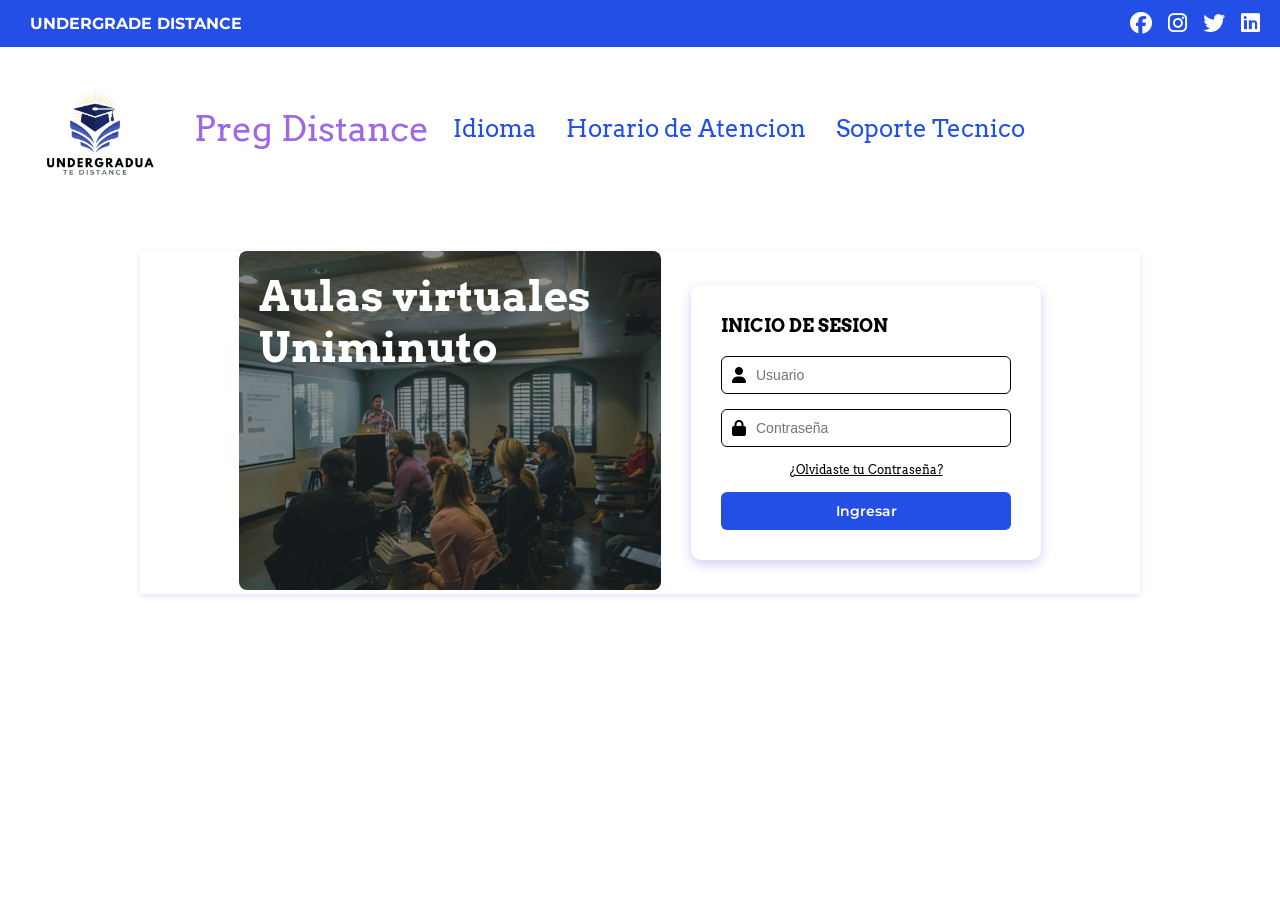
<file: index.html>
<!DOCTYPE html>
<html lang="es">
  <head>
    <meta charset="UTF-8" />
    <meta name="viewport" content="width=device-width, initial-scale=1.0" />
    <link rel="stylesheet" href="./estilos.css" />
    <link rel="preconnect" href="https://fonts.googleapis.com" />
    <link rel="preconnect" href="https://fonts.gstatic.com" crossorigin />
    <link href="https://fonts.googleapis.com/css2?family=Arvo:ital,wght@0,400;0,700;1,400;1,700&family=Cabin:ital,wght@0,400..700;1,400..700&family=Montserrat:ital,wght@0,100..900;1,100..900&display=swap"
      rel="stylesheet"/>
    <title>Undergrade Distance</title>
  </head>
  <body>
    <header class="header-Principal">
      <!-- Menú -->
      <nav class="menu">
        <ul>
          <li>Undergrade Distance</li>
        </ul>
      </nav>
      <!-- Redes Sociales -->
      <div class="enter-container">
        <div class="icons">
          <a href="https://facebook.com" target="_blank"
            ><i class="fa-brands fa-facebook"></i
          ></a>
          <a href="https://instagram.com" target="_blank"
            ><i class="fa-brands fa-instagram"></i
          ></a>
          <a href="https://twitter.com" target="_blank"
            ><i class="fa-brands fa-twitter"></i
          ></a>
          <a href="https://linkedin.com" target="_blank"
            ><i class="fa-brands fa-linkedin"></i
          ></a>
        </div>
      </div>
    </header>
    <div class="logo">
      <img src="./img/icono.jpeg" alt="logo Pagina" />
    </div>

    <nav class="menu-pri">
      <ul>
        <li><a href="#Preg Distance">Preg Distance</a></li>
      </ul>
    </nav>

    <nav class="menu-seg">
      <ul>
        <li><a href="#Idioma">Idioma</a></li>
        <li><a href="#Horario de Atencion">Horario de Atencion</a></li>
        <li><a href="#Soporte Tecnico">Soporte Tecnico</a></li>
      </ul>
    </nav>
    <section class="login-section">
      <!-- Imagen con texto -->
      <div class="banner">
        <img src="./img/FONDO.jpeg" alt="Aulas Virtuales Uniminuto" />
        <div class="banner-text">
          <h2>
            Aulas virtuales <br />
            Uniminuto
          </h2>
        </div>
      </div>

      <!-- Tarjeta de login -->
      <section class="login">
        <h3>INICIO DE SESION</h3>
        <form>
          <div class="input-group">
            <i class="fa-solid fa-user"></i>
            <input type="text" placeholder="Usuario" required />
          </div>
          <div class="input-group">
            <i class="fa-solid fa-lock"></i>
            <input type="password" placeholder="Contraseña" required />
          </div>
          <a href="#" class="forgot">¿Olvidaste tu Contraseña?</a>
          <button type="submit" class="btn-login">Ingresar</button>
        </form>
      </section>
    </section>

    <script src="./js/main.js">
    
    </script>
  </body>
  <footer></footer>
  <link
    rel="stylesheet"
    href="https://cdnjs.cloudflare.com/ajax/libs/font-awesome/6.4.2/css/all.min.css"
  />
</html>
</file>
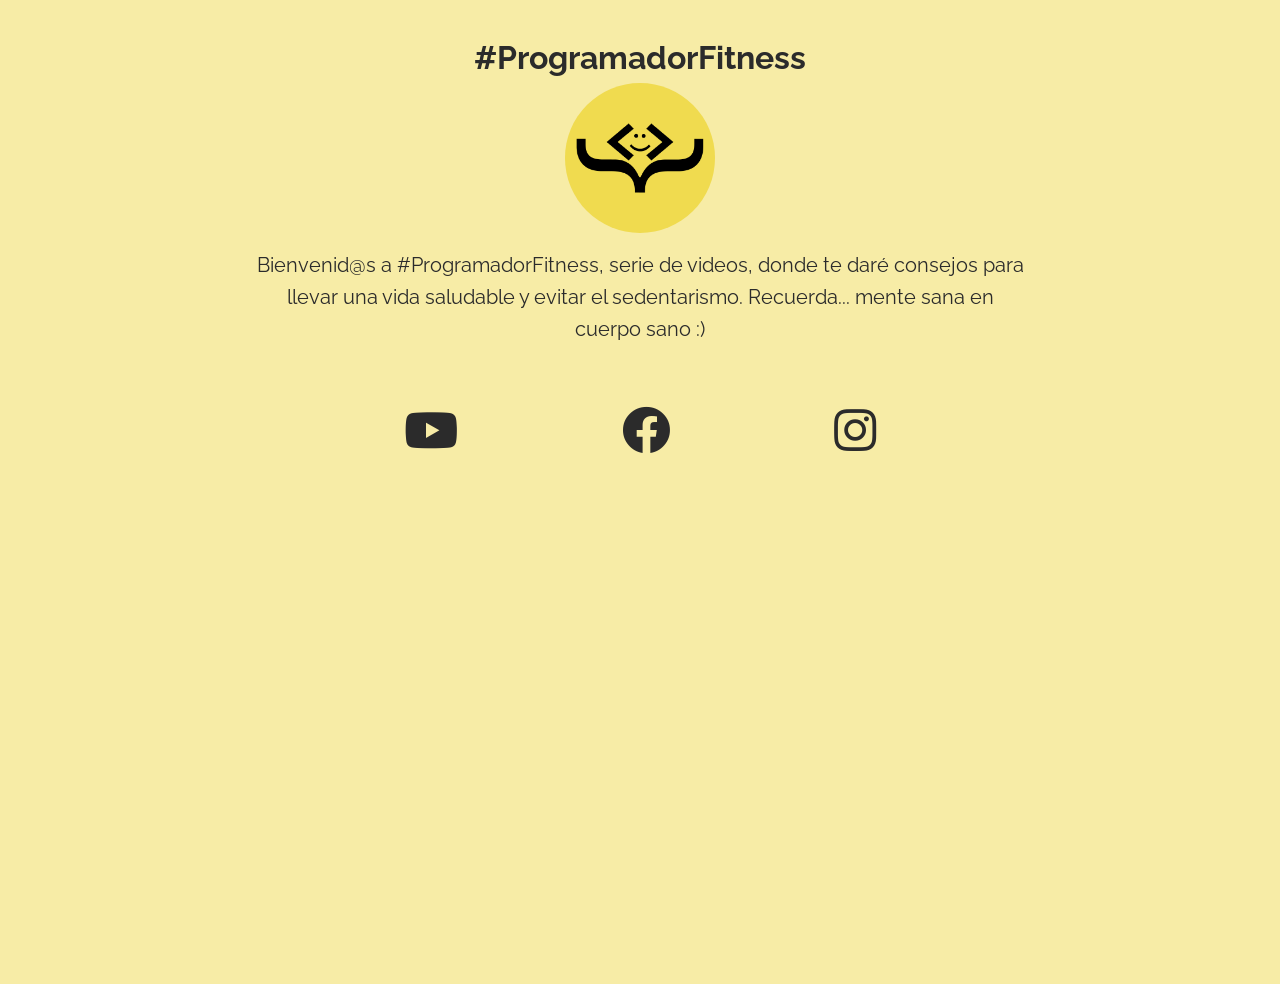
<file: Primer corte/convertir_sitio_a_pwa/index.html>
<!DOCTYPE html>
<html lang="es">

<head>
  <meta charset="UTF-8">
  <meta name="viewport" content="width=device-width, initial-scale=1.0">
  <meta http-equiv="X-UA-Compatible" content="ie=edge">
  <title>#ProgramadorFitness</title>
  <meta name="description" content="Bienvenid@s a #ProgramadorFitness, serie de videos, donde te daré consejos para llevar una vida saludable y evitar el sedentarismo. Recuerda... mente sana en cuerpo sano :)">

  <meta name="theme-color" content="#F0DB4F">
  <meta name="MobileOptimized" content="width">
  <meta name="HandheldFriendly" content="true">
  <meta name="apple-mobile-web-app-capable" content="yes">
  <meta name="apple-mobile-web-app-status-bar-style" content="black-translucent">
  <link rel="shortcut icon" type="image/png" href="./img/ProgramadorFitness.png">
  <link rel="apple-touch-icon" href="./ProgramadorFitness.png">
  <link rel="apple-touch-startup-image" href="./ProgramadorFitness.png">
  <link rel="manifest" href="./manifest.json">

  <link href="https://fonts.googleapis.com/css?family=Raleway:400,700" rel="stylesheet">
  <link href="https://use.fontawesome.com/releases/v5.0.7/css/all.css" rel="stylesheet">
  <link rel="stylesheet" href="./style.css">
</head>

<body>
  <header class="Header">
    <h1>#ProgramadorFitness</h1>
    <img src="./img/ProgramadorFitness.png" alt="#ProgramadorFitness">
    <p>
      Bienvenid@s a #ProgramadorFitness, serie de videos, donde te daré consejos para llevar una vida saludable y evitar el sedentarismo.
      Recuerda... mente sana en cuerpo sano :)
    </p>
    <nav>
      <a href="https://www.youtube.com/playlist?list=PLvq-jIkSeTUbJFWQx8gcy1MK0lTLrdLR9" target="_blank" title="YouTube">
        <i class="fab fa-youtube"></i>
      </a>
      <a href="https://facebook.com/programadorfitness" target="_blank" title="Facebook">
        <i class="fab fa-facebook"></i>
      </a>
      <a href="https://www.instagram.com/explore/tags/ProgramadorFitness/" target="_blank" title="Instagram">
        <i class="fab fa-instagram"></i>
      </a>
    </nav>
  </header>
  <main class="Main">
    <iframe width="560" height="315" src="https://www.youtube.com/embed/9oQIylJ-JpU" frameborder="0" allow="accelerometer; autoplay; encrypted-media; gyroscope; picture-in-picture" allowfullscreen></iframe>
  </main>
  <script src="./script.js"></script>
</body>

</html>
</file>
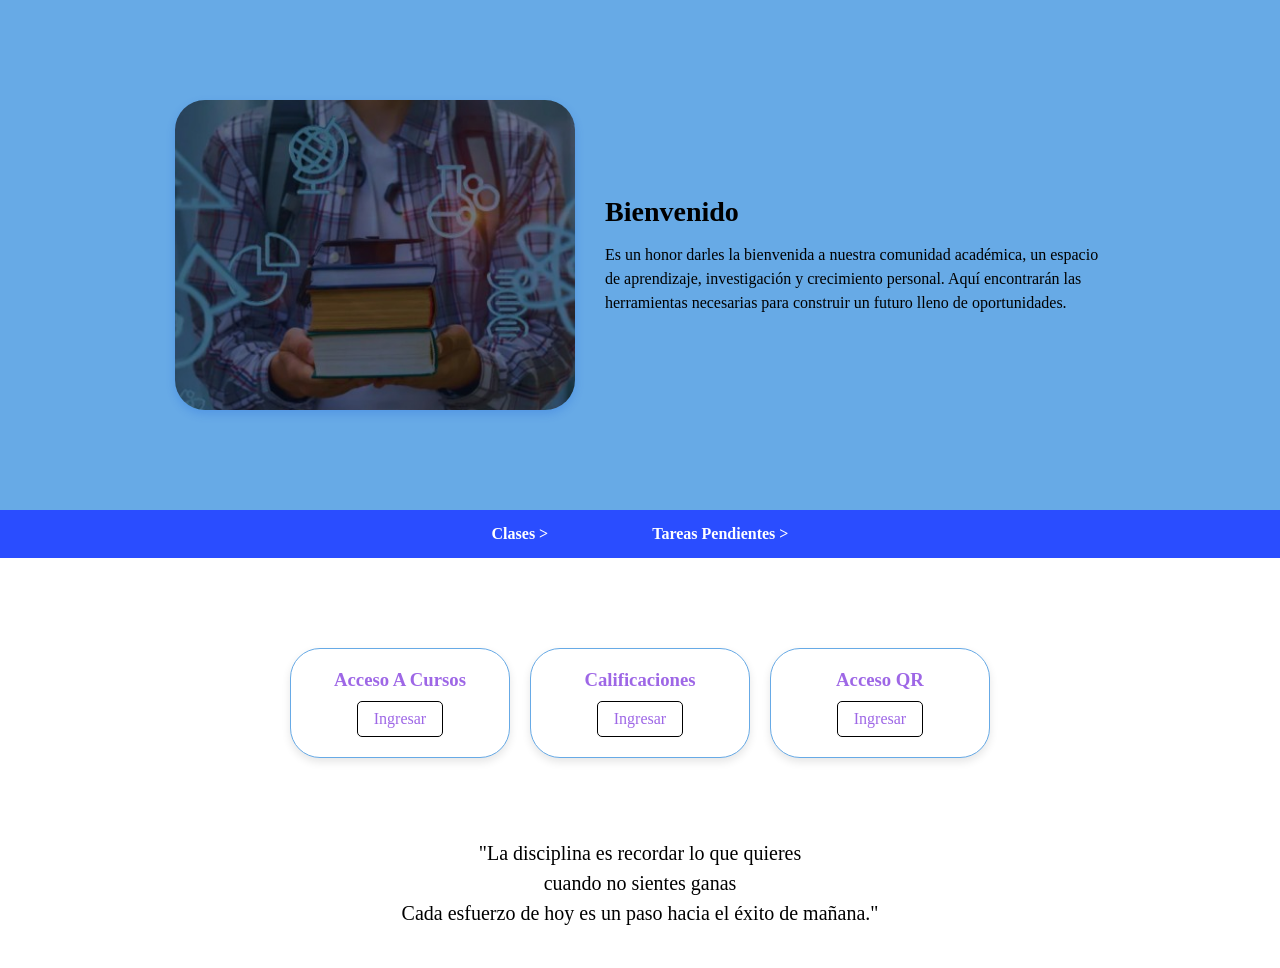
<file: bienvenidad.html>
<!DOCTYPE html>
<html lang="es">
<head>
    <meta charset="UTF-8">
    <meta name="viewport" content="width=device-width, initial-scale=1.0">
    <title>Bienvenidad</title>
    <link rel="stylesheet" href="./estilos.css">
</head>
<body>
     <section class="bienvenida">
    <img src="./img/FONDO1.jpeg" alt="Fondo de Bienvenidad">

    <div class="texto">
      <h1>Bienvenido</h1>
      <p>Es un honor darles la bienvenida a nuestra comunidad académica, un espacio de aprendizaje, investigación y crecimiento personal.  
    Aquí encontrarán las herramientas necesarias para construir un futuro lleno de oportunidades.
  </p>
    </div>
  </section>

  <!-- Barra de navegación -->
  <div class="navegacion">
    <a href="#clases">Clases ></a>
    <a href="#tareas">Tareas Pendientes ></a>
  </div>

    <div id="clases" class="modal">
    <div class="modal-contenido">
      <h2>Actividades Pendientes</h2>
      <ul>
        <li>Clase 1: Web I</li>
        <li>Clase 2: Ingles</li>
        <li>Clase 3: Calculo</li>
        <li>Clase 4: Ecuaciones Diferenciales</li>
        <li>Clase 5: Algebra</li>
        <li>Clase 6: Fisica Mecanica</li>
        <li>Clase 7: Web II</li>
        <li>Clase 8: Matematicas Discretas</li>
        <li>Clase 9: POO</li>
        <li>Clase 10: Introduccion a la Ingeniería</li>
      </ul>
      <ul>
      <a href="#" class="cerrar">Cerrar</a>
      </div>
</div>

  <div id="tareas" class="modal">
    <div class="modal-contenido">
      <h2>Actividades Pendientes</h2>
      <ul>
        <li>Actividad 1: Proyecto</li>
        <li>Actividad 2: Proyecto</li>
        <li>Actividad 3: Proyecto</li>
        <li>Actividad 4: Proyecto</li>
        <li>Actividad 5: Proyecto</li>
        <li>Actividad 6: Proyecto</li>
        <li>Actividad 7: Proyecto</li>
        <li>Actividad 8: Proyecto</li>
        <li>Actividad 9: Proyecto</li>
        <li>Actividad 10: Proyecto</li>
      </ul>
      <a href="#" class="cerrar">Cerrar</a>
    </div>
  </div>
  <!-- Sección de tarjetas -->
  <section class="tarjetas">
    <div class="tarjeta">
      <h3>Acceso A Cursos</h3>
      <a href="cursos.html" class="boton-ingresar">Ingresar</a>
    </div>
    <div class="tarjeta">
      <h3>Calificaciones</h3>
      <a href="calificaciones.html" class="boton-ingresar">Ingresar</a>
    </div>
    <div class="tarjeta">
      <h3>Acceso QR</h3>
      <a href="qr.html" class="boton-ingresar">Ingresar</a>
    </div>
  </section>

  <dav class="nota">
    <p>"La disciplina es recordar lo que quieres <br/> cuando no sientes ganas <br/>
        Cada esfuerzo de hoy es un paso hacia el éxito de mañana."</p>
  </dav>

</section>
</body>

</html>
</file>
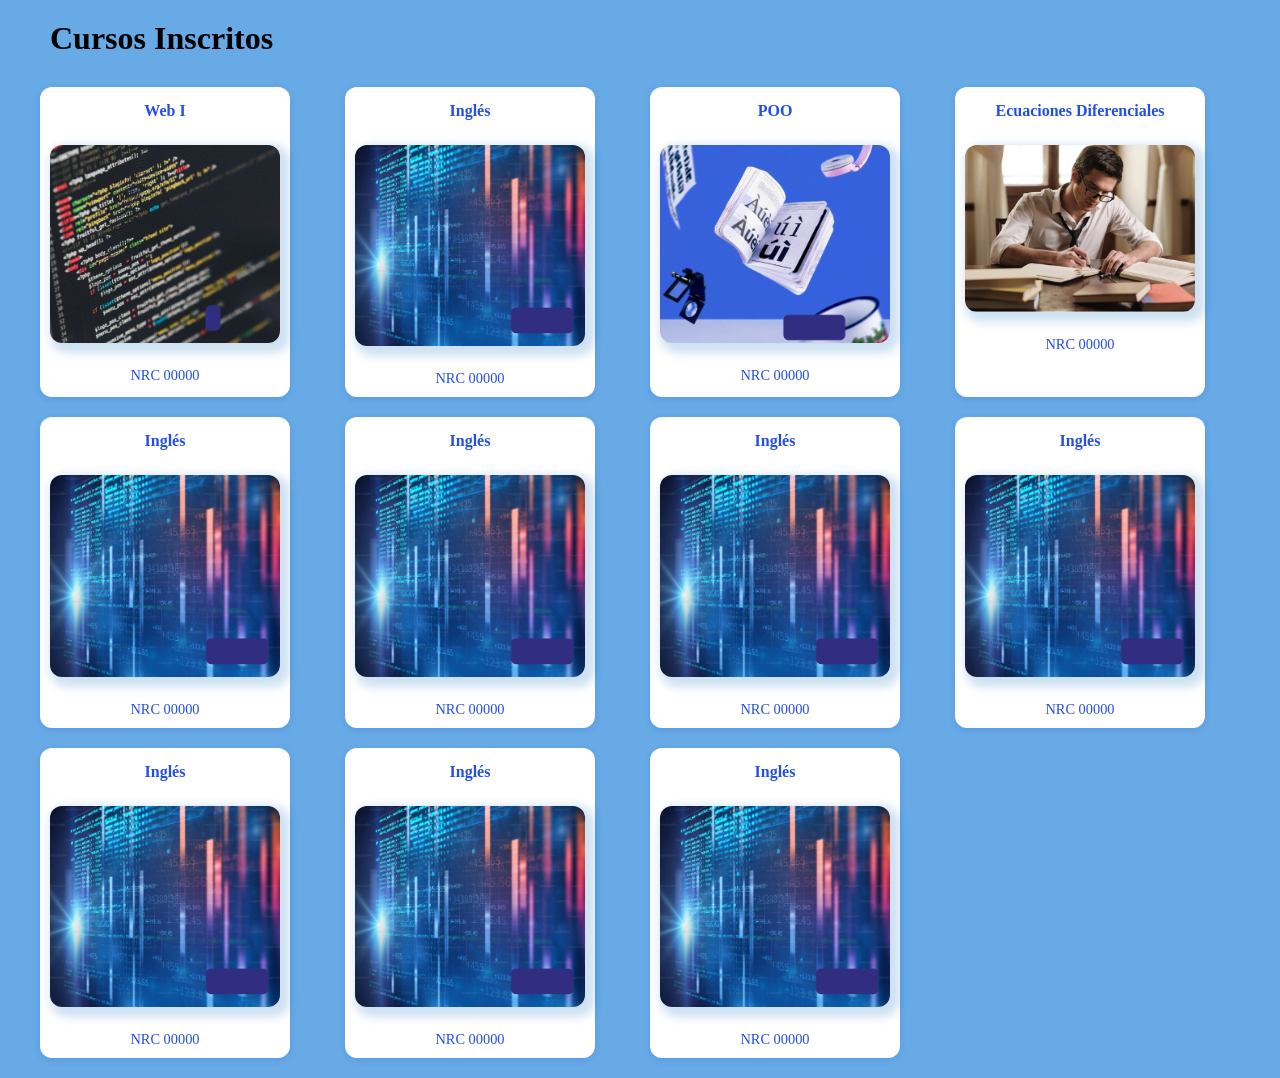
<file: cursos.html>
<!DOCTYPE html>
<html lang="es">
  <head>
    <meta charset="UTF-8" />
    <meta name="viewport" content="width=device-width, initial-scale=1.0" />
    <link rel="stylesheet" href="./estilos.css" />
    <title>Cursos</title>
  </head>
  <body>
    <section class="asignaturas">
      <h2>Cursos Inscritos</h2>
      
      <section class="asignaturas-grid">
        <article class="curso">
          <h3>Web I</h3>
          <img src="./img/priMate.png" alt="Primer asignatura" />
          <p>NRC 00000</p>
        </article>

        <article class="curso">
          <h3>Inglés</h3>
          <img src="./img/segMate.png" alt="Segunda asignatura" />
          <p>NRC 00000</p>
        </article>

        <article class="curso">
          <h3>POO</h3>
          <img src="./img/terAsig.png" alt="Tercer asignatura" />
          <p>NRC 00000</p>
        </article>

        <article class="curso">
          <h3>Ecuaciones Diferenciales</h3>
          <img src="./img/cuarMate.png" alt="Cuarta asignatura" />
          <p>NRC 00000</p>
        </article>

        <!-- repite lo mismo para los demás cursos -->
        <article class="curso">
          <h3>Inglés</h3>
          <img src="./img/segMate.png" alt="Segunda asignatura" />
          <p>NRC 00000</p>
        </article>

        <article class="curso">
          <h3>Inglés</h3>
          <img src="./img/segMate.png" alt="Segunda asignatura" />
          <p>NRC 00000</p>
        </article>

        <article class="curso">
          <h3>Inglés</h3>
          <img src="./img/segMate.png" alt="Segunda asignatura" />
          <p>NRC 00000</p>
        </article>

        <article class="curso">
          <h3>Inglés</h3>
          <img src="./img/segMate.png" alt="Segunda asignatura" />
          <p>NRC 00000</p>
        </article>

        <article class="curso">
          <h3>Inglés</h3>
          <img src="./img/segMate.png" alt="Segunda asignatura" />
          <p>NRC 00000</p>
        </article>

        <article class="curso">
          <h3>Inglés</h3>
          <img src="./img/segMate.png" alt="Segunda asignatura" />
          <p>NRC 00000</p>
        </article>

        <article class="curso">
          <h3>Inglés</h3>
          <img src="./img/segMate.png" alt="Segunda asignatura" />
          <p>NRC 00000</p>
        </article>
        

        <!-- ...etc hasta el último -->
      </section>
    </section>
  </body>
</html>
</file>
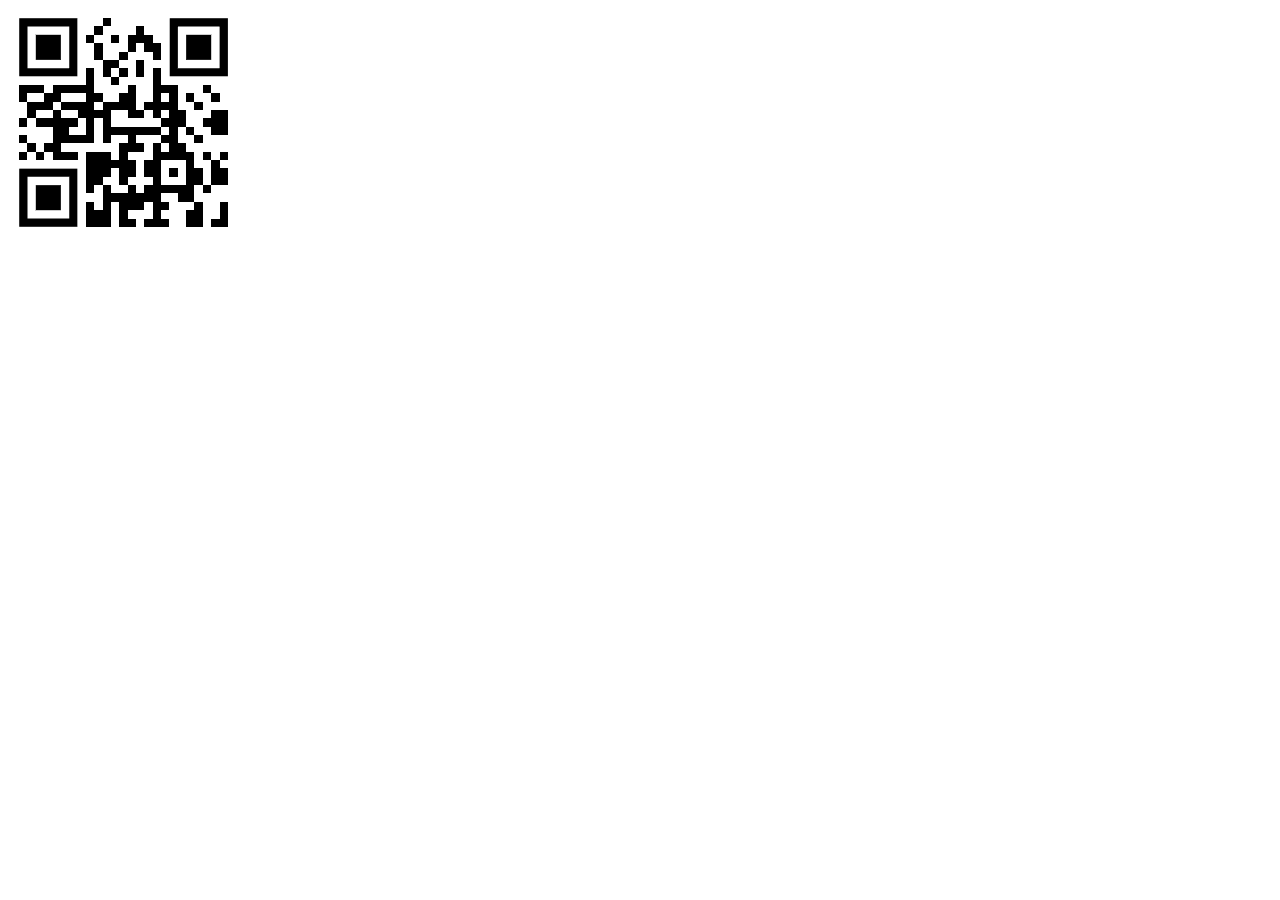
<file: qr.html>
<!DOCTYPE html>
<html lang="en">
<head>
    <meta charset="UTF-8">
    <meta name="viewport" content="width=device-width, initial-scale=1.0">
    <title>Qr</title>
</head>
<body>
    <img src="./img/qr.png" alt="100px">
</body>
</html>
</file>
<file: estilos.css>
/*
Paleta de colocores
#67AAE6
#7467E6
#6783E6
#67D2E6
#9E67E6
#244FE6
#000000
#FFFFFF


/*Selector Universal*/

* {
  margin: 0;
  padding: 0;
  /*Esta propiedad acomoda el tamaño de la caja segun el ancho y alto*/
  box-sizing: border-box;
}

/*Selector por etiqueta*/

html {
  font-family: "Cabin", "Arvo", "Montserrat";
  font-weight: 400;
  font-style: normal;
  background-color: #ffffff;
}

.header-Principal {
  display: flex;
  justify-content: space-between;
  align-items: center;
  padding: 10px 20px;
  background-color: #244fe6;
}

.logo {
  display: flex;
  align-items: center;
  padding-left: 20px; /* para que quede alineado con el menú */
  margin-top: 10px; /* distancia desde la franja azul */
}

.logo img {
  width: 150px;
  height: auto;
}

/* Contenedor del logo y menús juntos */
.logo {
  display: inline-block;
  vertical-align: middle;
}

/* Une los 2 menús en horizontal */
.menu-pri,
.menu-seg {
  display: inline-block;
  vertical-align: middle;
  margin-left: 20px; /* espacio con el logo */
}

/* Para que los <ul> se vean en línea */
.menu-pri ul,
.menu-seg ul {
  display: flex;
  gap: 20px; /* espacio entre items */
  list-style: none;
  padding: 0;
  margin: 0;
}

/* Quitar viñeta y márgenes */
.menu ul {
  list-style: none; /* quita el punto */
  padding-left: 0; /* quita sangría */
  margin: 0; /* quita margen */
  display: flex; /* mantiene flex si quieres */
  align-items: center; /* centra verticalmente */
}

.menu ul li {
  color: #ffffff; /* color blanco */
  font-size: 16px; /* tamaño de fuente */
  font-family: "Montserrat";
  font-weight: 700;
  text-transform: uppercase; /* opcional */
  padding-left: 10px; /* espacio desde el borde */
}

/* Menú pri*/
.menu-pri ul {
  display: flex;
  gap: 30px; /* espacio entre enlaces */
  list-style: none;
  margin: 0;
  padding: 0;
}

.menu-pri ul li a {
  text-decoration: none;
  color: #9e67e6; /* color texto */
  font-weight: 500;
  font-size: 35px;
  font-family: "Arvo";
  transition: color 0.3s ease;
}

.menu-pri ul li a:hover {
  color: #244fe6; /* color al pasar */
}

/* Menú seg*/
.menu-seg ul {
  display: flex;
  font-family: "Arvo";
  gap: 30px; /* espacio entre enlaces */
  list-style: none;
  margin: 0;
  padding: 0;
}

.menu-seg ul li a {
  text-decoration: none;
  color: #244fe6; /* color texto */
  font-weight: 500;
  font-size: 24px;
  transition: color 0.3s ease;
}

.menu-seg ul li a:hover {
  color: #244fe6; /* color al pasar */
}

/* Redes sociales + login (parte derecha) */

.right-section {
  display: flex;
  align-items: center;
  gap: 20px;
}

.social-icons {
  display: flex;
  gap: 15px;
}

.social-icons a {
  color: #ffffff;
  font-size: 20px;
  transition: color 0.3s ease;
}

.social-icons a:hover {
  color: #7467e6;
}

.enter-container a {
  color: #ffffff;
  font-size: 16px;
  text-decoration: none;
}

.enter-container a:hover {
  color: #7467e6;
}

/* Sección de login */

.login-section {
  display: flex;
  box-shadow: 0 2px 6px rgba(16, 74, 235, 0.15);
  justify-content: center;
  align-items: center;
  gap: 30px;
  margin: 40px auto;
  max-width: 1000px;
}

/* Imagen con texto */

.banner {
  position: relative;
  max-width: 550px;
}

.banner img {
  width: 100%;
  border-radius: 8px;
}

.banner-text {
  font-family: "Arvo";
  position: absolute;
  top: 20px;
  left: 20px;
  color: #ffffff;
  font-size: 28px;
  font-weight: bold;
  text-shadow: 2px 2px 8px #ffffff(238, 235, 235, 0.856);
}

/* Tarjeta de login */

.login {
  background: #ffffff;
  padding: 30px;
  border-radius: 10px;
  box-shadow: 0px 4px 12px rgba(19, 6, 207, 0.2);
  width: 350px;
}

.login h3 {
  font-family: "Arvo";
  margin-bottom: 20px;
  font-weight: 700;
  font-size: 18px;
}

/* Inputs con iconos */

.input-group {
  display: flex;
  align-items: center;
  background: #ffffff;
  border: 1px solid #000000;
  border-radius: 6px;
  margin-bottom: 15px;
  padding: 10px;
}

.input-group i {
  margin-right: 10px;
  color: #000000;
}

.input-group input {
  border: none;
  outline: none;
  flex: 1;
  font-size: 14px;
}

/* Recuperar contraseña */

.forgot {
  display: block;
  font-family: "Arvo";
  margin-bottom: 15px;
  font-size: 12px;
  color: #000000;
  text-align: center;
}

.forgot:hover {
  text-decoration: underline;
}

/* Botón */

.btn-login {
  font-family: "Montserrat";
  width: 100%;
  padding: 10px;
  background: #244fe6;
  color: #ffffff;
  border: none;
  border-radius: 6px;
  cursor: pointer;
  font-size: 14px;
  font-weight: 600;
}

.btn-login:hover {
  background: #244fe6;
}

.icons a {
  color: #ffffff;
  font-size: 22px;
  margin-left: 12px;
  transition: color 0.3s ease;
}

.icons a:hover {
  color: #9e67e6;
}

/*Bienvenidad*/

body {
  margin: 0;
  font-family: "Cabin", "Arvo", "Montserrat";
  background-color: #ffffff;
}

/* Contenedor principal */
.bienvenida {
  display: flex;
  align-items: center;
  justify-content: center;
  padding: 100px;
  min-height: 500px;
  background-color: #67aae6;
}

/* Imagen */
.bienvenida img {
  width: 400px;
  height: auto;
  border-radius: 30px;
  margin-right: 30px;
  box-shadow: 0px 4px 10px rgba(7, 75, 219, 0.2);
}

/* Bloque de texto */
.texto {
  max-width: 500px;
}

.texto h1 {
  font-family: "Cabin";
  font-size: 28px;
  color: #000000;
  margin-bottom: 15px;
}

.texto p {
  font-family: "Arvo";
  font-size: 16px;
  color: #000000;
  line-height: 1.5;
}

/* Barra de navegación */
.navegacion {
  background-color: #2a4dff;
  color: #ffffff;
  padding: 20px 0;
  text-align: center;
  font-weight: bold;
  position: sticky;
  top: 0; /* siempre visible arriba */
}

.navegacion a {
  font-family: "Cabin";
  color: #ffffff;
  text-decoration: none;
  margin: 0 70px;
}

.navegacion a:hover {
  text-decoration: underline;
}

/* Sección de tarjetas */
.tarjetas {
  display: flex;
  justify-content: center;
  gap: 20px;
  padding: 50px;
  background-color: #ffffff;
}

.tarjeta {
  background-color: #ffffff;
  border: 1px solid #67aae6;
  border-radius: 30px;
  margin-top: 40px;
  margin-bottom: 30px;
  padding: 20px;
  width: 220px;
  text-align: center;
  box-shadow: 0px 4px 8px rgba(0, 0, 0, 0.1);
}

.tarjeta h3 {
  margin-bottom: 10px;
  color: #9e67e6;
}

.boton-ingresar {
  display: inline-block;
  padding: 8px 16px;
  color: #9e67e6;
  background-color: #ffffff;
  border: 1px solid #000000;
  text-decoration: none;
  border-radius: 5px;
  transition: 0.3s;
}

.boton-ingresar:hover {
  background-color: #244FE6;
  color: #ffffff;
}


.nota {
  border-radius: 8px;
  text-align: center;
  font-size: 16px;
  color: #000000;
  line-height: 1.5;
}

.nota p {
  font-size: 20px;
  font-family: cursive;
  margin-bottom: 40px;
}

/* Barra de navegación */
.navegacion {
  background-color: #2a4dff;
  color: #ffffff;
  padding: 15px 0;
  text-align: center;
  font-weight: bold;
  position: sticky;
  top: 0;
}

.navegacion a {
  color: #ffffff;
  text-decoration: none;
  margin: 0 50px;
}

.navegacion a:hover {
  text-decoration: underline;
}

/* Fondo del modal */
.modal {
  display: none;
  position: fixed;
  top: 0;
  left: 0;
  width: 100%;
  height: 100%;
  background: #000000(0, 0, 0, 0.6);
  justify-content: center;
  align-items: center;
  z-index: 1000;
}

/* Caja del modal */
.modal-contenido {
  background: #ffffff;
  padding: 20px;
  border-radius: 8px;
  width: 400px;
  text-align: center;
  box-shadow: 0 4px 10px #000000(0, 0, 0, 0.3);
}

/* Botón cerrar */
.cerrar {
  display: inline-block;
  margin-top: 15px;
  color: #9e67e6;
  text-decoration: none;
  font-weight: bold;
}

/* Mostrar el modal cuando se activa */
.modal:target {
  display: flex;
}

.curses ul li{
  display: flex;
  align-items: center;
  justify-content: left;
}

.curses h2{ 
  display: flex;
  justify-content: left;
}

.asignaturas {
  background-color: #67aae6;
  padding: 20px 40px;
}

.asignaturas h2 {
  font-size: 2rem;
  margin-bottom: 30px;
  text-align: left;
  padding-left: 10px;
}

/* contenedor grid SOLO para las tarjetas */
.asignaturas-grid {
  display: grid;
  grid-template-columns: repeat(auto-fit, minmax(250px, 1fr));
  gap: 20px;
  justify-items: start; /* alinea las tarjetas al inicio */
}

.curso {
  background: #ffffff;
  border-radius: 12px;
  padding: 10px;
  box-shadow: 0 2px 6px rgba(7, 60, 206, 0.15);
  text-align: center;
  width: 250px; /* ancho fijo para que queden igual */
}

.curso img {
  margin-top: 20px;
  max-width: 100%;
  border-radius: 12px;
  box-shadow: 5px 5px 10px 5px rgba(10, 103, 190, 0.2);
}

.curso h3 {
  color: #244FE6;
  font-size: 1rem;
  margin: 5px 0;
}

.curso p {
  margin-top: 20px;
  font-size: 0.9rem;
  color: #244FE6;
}
</file>
<file: Primer corte/convertir_sitio_a_pwa/style.css>
/* Custom Properties */
:root {
  --main-color: #F0DB4F;
  --main-modal-color: rgba(240, 219, 79, .5);
  --second-color: #2B2B2B;
  --second-modal-color: rgba(43, 43, 43, .5);
}

html {
  box-sizing: border-box;
  font-family: 'Raleway', sans-serif;
  font-size: 16px;
  line-height: 1.6;
  color: var(--second-color);
  background-color: var(--main-modal-color);
}

*,
*:after,
*:before {
  box-sizing: inherit;
  padding: 0;
  margin: 0;
}

body {
  margin: 2rem auto;
  overflow-x: hidden;
  max-width: 800px;
}

a {
  font-weight: bold;
  color: var(--second-color);
  transition: all .3s ease-out;
}

a:hover {
  color: var(--second-modal-color);
}

p {
  padding: 1rem;
  font-size: 1.25rem;
}

::selection {
  background-color: var(--second-color);
  color: var(--main-color);
}

.Header {
  display: flex;
  flex-direction: column;
  text-align: center;
}

.Header h1 { word-wrap: break-word; }

.Header img {
  margin: 0 auto;
  display: block;
  max-width: 150px;
  border-radius: 50%;
}

.Header nav {
  padding: 2rem 0;
  display: flex;
  justify-content: space-evenly;
  font-size: 3rem;
}

.Main {
  position: relative;
  margin: 0 auto;
  padding-bottom: 56.25%; /* 16:9 */
}

.Main iframe {
    position: absolute;
    top: 0;
    left: 0;
    width: 100%;
    height: 100%;
  }
</file>
